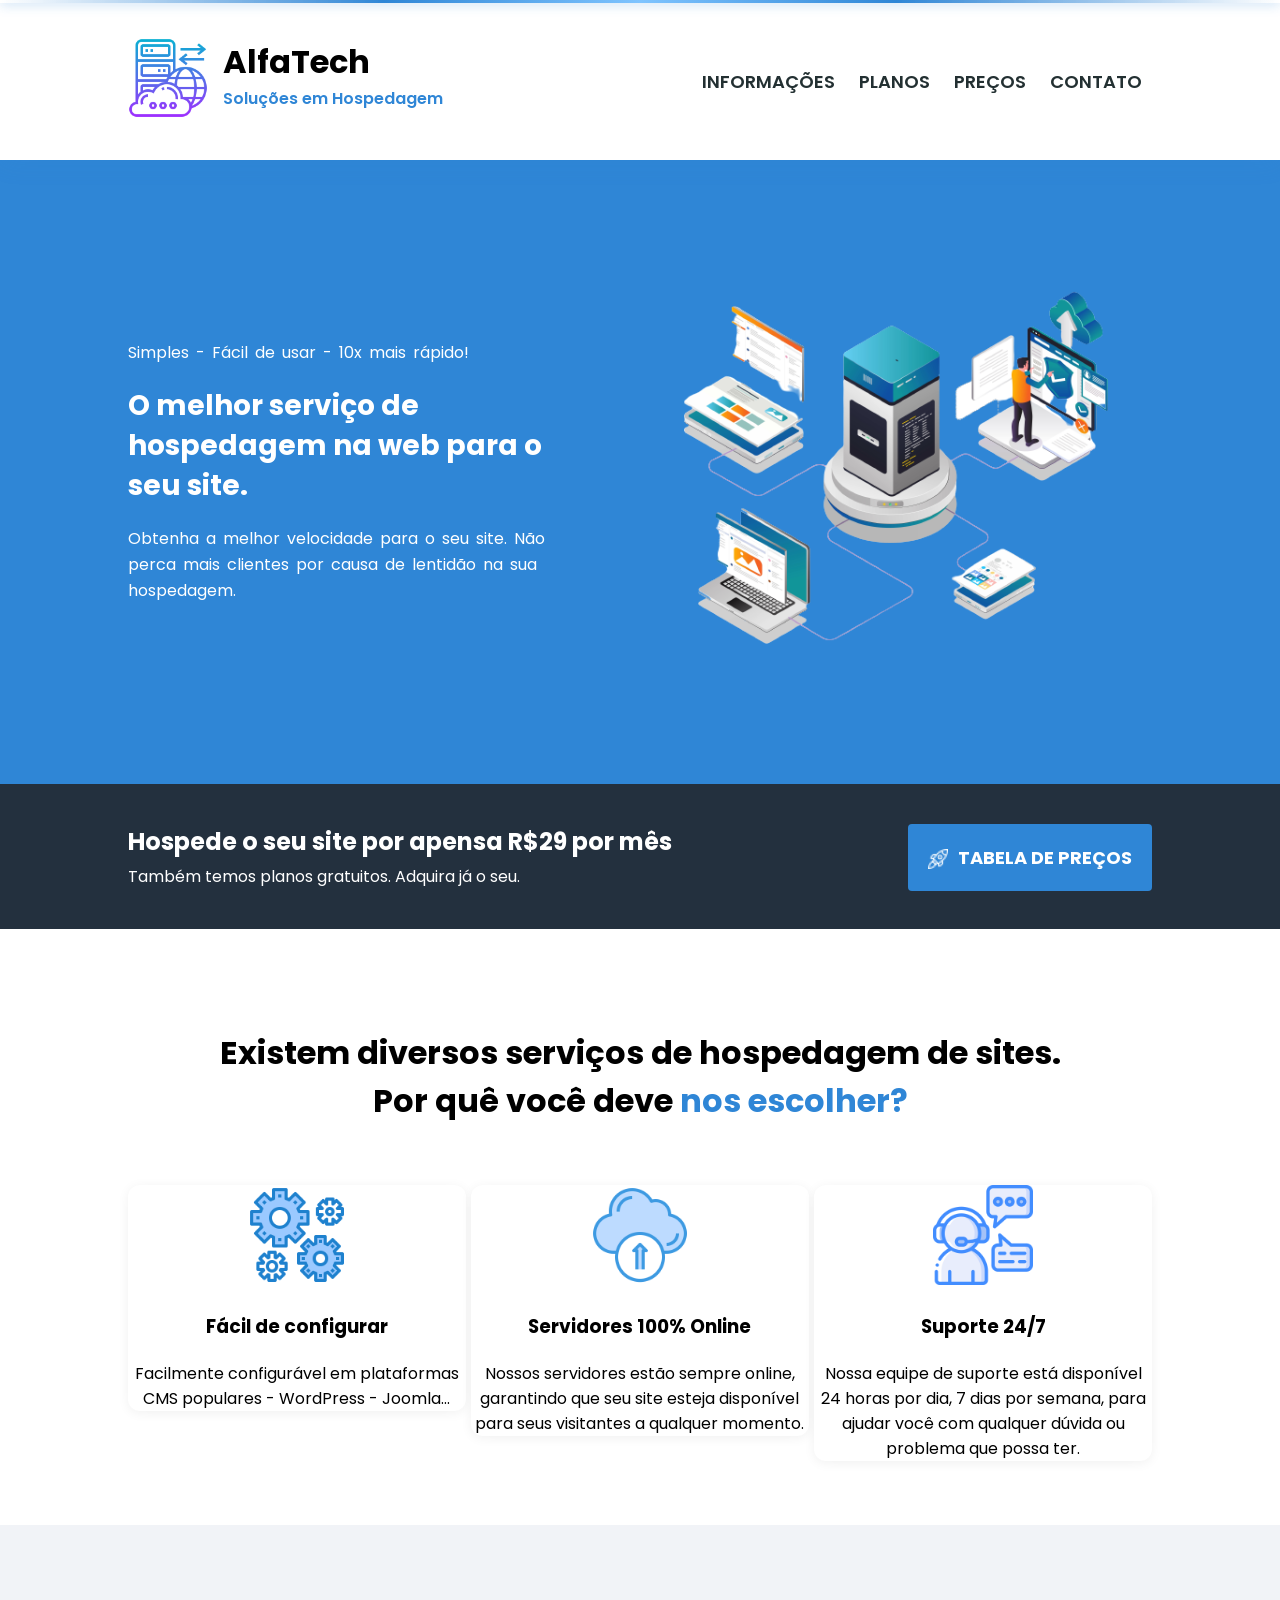
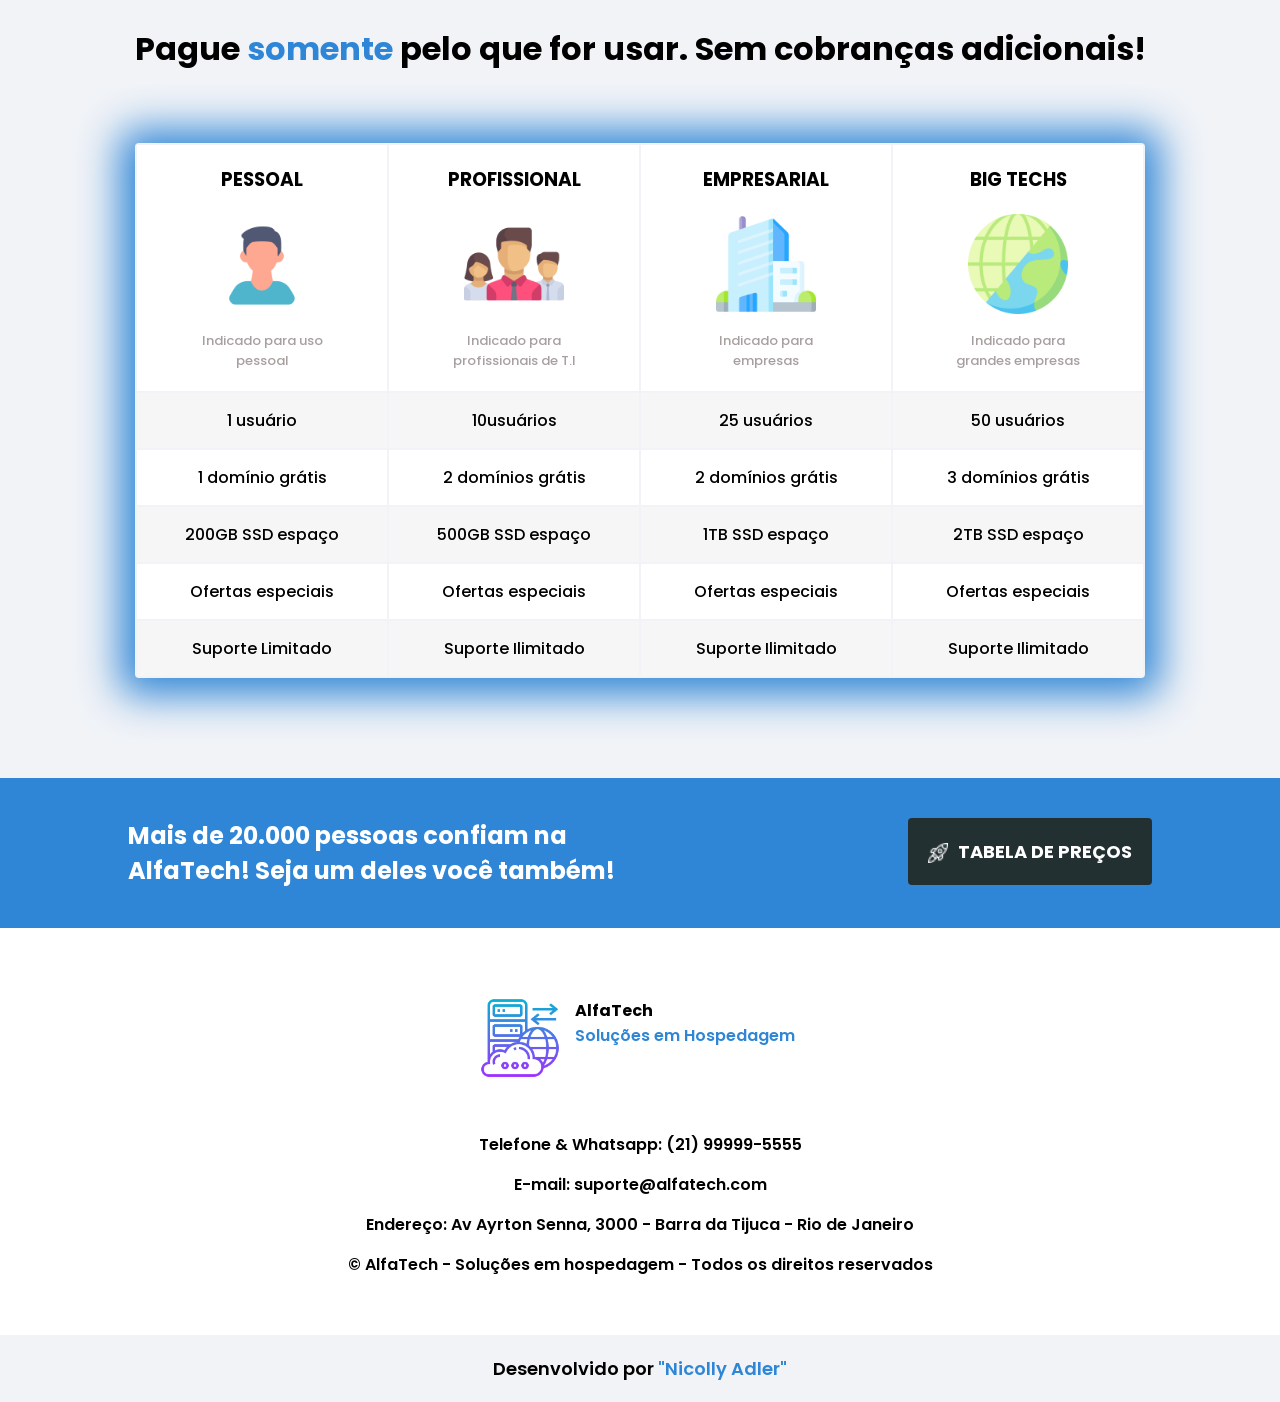
<file: index.html>
<!DOCTYPE html>
<html lang="pt-br">
    <head>
        <meta charset="UTF-8">
        <meta name="viewport" content="width=device-width, initial-scale=1.0">
        <link rel="preconnect" href="https://fonts.googleapis.com">
        <link rel="preconnect" href="https://fonts.gstatic.com" crossorigin>
        <link href="https://fonts.googleapis.com/css2?family=Poppins:wght@400;500;600;700;800;900&display=swap" rel="stylesheet">
        <link rel="stylesheet" href="css/home.css">
        <title>AlfaTech</title>
    </head>
    <body>
        <!-- Topo da página Home -->
         <div class="topo">
            <div class="container-topo limitar-secao">
                <div class="topo-logo">
                    <img src="img/logo-icone.png" alt="Logotipo">
                    <div>
                        <h1>AlfaTech</h1>
                        <p>Soluções em Hospedagem</p>
                    </div>
                </div>
                <div class="topo-links">
                    <a href="#informacoes">INFORMAÇÕES</a>
                    <a href="#planos">PLANOS</a>
                    <a href="tabeladeprecos.html">PREÇOS</a>
                    <a href="#contato">CONTATO</a>
                </div>
            </div>
         </div>
         <!-- Conteúdo principal -->
          <div class="secao-banner">
            <div class="container-banner limitar-secao">
                <div>
                <p>Simples - Fácil de usar - 10x mais rápido!</p>
                <h2>O melhor serviço de hospedagem na web para o seu site.</h2>
                <p>
                    Obtenha a melhor velocidade para o seu site. Não perca mais clientes por causa de lentidão na sua hospedagem.
                </p> 
              </div>             
              <img src="img/imagem-banner.png" alt="banner">
           </div>  
         </div>
         <!-- Seção primeiro anúncio -->
          <div class="secao-primeiro-anuncio">
            <div class="container-primeiro-anuncio limitar-secao">
                <div>
                    <h2>Hospede o seu site por apensa R$29 por mês</h2>
                    <p>
                        Também temos planos gratuitos. Adquira já o seu.
                    </p>
                </div>
                <a href="tabeladeprecos.html">
                    <img src="img/icone-foguete.png" alt="foguete">
                    <span>TABELA DE PREÇOS</span>
                </a>
            </div>
          </div>
            <!-- Seção informações -->
             <div id="informacoes" class="secao-informacoes">
                <h2>
                    Existem diversos serviços de hospedagem de sites. Por quê você deve <span>nos escolher?</span>
                </h2>
                <div class="container-informacoes limitar-secao">
                    <div>
                        <img src="img/icone-engrenagens.png" alt="ícone">
                        <h3>Fácil de configurar</h3>
                        <p>
                            Facilmente configurável em plataformas CMS populares - WordPress - Joomla...
                        </p>
                    </div>
                    <div class="card2">
                        <img src="img/cloud-icone.png" alt="ícone">
                        <h3>Servidores 100% Online</h3>
                        <p>
                            Nossos servidores estão sempre online, garantindo que seu site esteja disponível para seus visitantes a qualquer momento.
                        </p>
                    </div>
                    <div class="card3">
                        <img src="img/icone-suporte.png" alt="ícone">
                        <h3>Suporte 24/7</h3>
                        <p>
                            Nossa equipe de suporte está disponível 24 horas por dia, 7 dias por semana, para ajudar você com qualquer dúvida ou problema que possa ter.
                        </p>
                    </div>
                </div>
             </div>
             <!-- Seção Planos -->
              <div id="planos" class="secao-planos">
                <h2>Pague <span>somente</span> pelo que for usar. Sem cobranças adicionais!</h2>
                <table>
                    <thead>
                        <tr>
                            <th>
                                <h3>PESSOAL</h3>
                                <img src="img/pessoal-icone.png" alt="ícone">
                                <p>Indicado para uso pessoal</p>                               
                            </th>
                            <th>
                                <h3>PROFISSIONAL</h3>
                                <img src="img/equipe-icone.png" alt="ícone">
                                <p>Indicado para profissionais de T.I</p>
                            </th>
                            <th>
                                <h3>EMPRESARIAL</h3>
                                <img src="img/empresa-icone.png" alt="ícone">
                                <p>Indicado para empresas</p>
                            </th>
                            <th>
                                <h3>BIG TECHS</h3>
                                <img src="img/big-tech.png" alt="ícone">
                                <p>Indicado para grandes empresas</p>
                            </th>
                        </tr>
                    </thead>
                    <tbody>
                        <tr class="linha-impar">
                            <td>1 usuário</td>
                            <td>10usuários</td>
                            <td>25 usuários</td>
                            <td>50 usuários</td>
                        </tr>
                        <tr class="linha-par">
                            <td>1 domínio grátis</td>
                            <td>2 domínios grátis</td>
                            <td>2 domínios grátis</td>
                            <td>3 domínios grátis</td>
                        </tr>
                        <tr class="linha-impar">
                            <td>200GB SSD espaço</td>
                            <td>500GB SSD espaço</td>
                            <td>1TB SSD espaço</td>
                            <td>2TB SSD espaço</td>
                        </tr>
                        <tr class="linha-par">
                            <td>Ofertas especiais</td>
                            <td>Ofertas especiais</td>
                            <td>Ofertas especiais</td>
                            <td>Ofertas especiais</td>
                        </tr>
                        <tr class="linha-impar">
                            <td>Suporte Limitado</td>
                            <td>Suporte Ilimitado</td>
                            <td>Suporte Ilimitado</td>
                            <td>Suporte Ilimitado</td>
                        </tr>
                    </tbody>
                </table>
            </div>
        <!-- Seçao segundo anúncio -->
         <div class="secao-segundo-anuncio">
            <div class="container-segundo-anuncio limitar-secao">
                <h2>
                   Mais de 20.000 pessoas confiam na AlfaTech!
                   Seja um deles você também!
                </h2>
                <a href="tabeladeprecos.html">
                    <img src="img/icone-foguete.png" alt="foguete">
                    <span>TABELA DE PREÇOS</span>
                </a>
            </div>
         </div>
         <!-- Rodapé -->
          <div>
            <div class="rodape-logo">
                <img src="img/logo-icone.png">
                <div>
                    <h4>AlfaTech</h4>
                    <p>Soluções em Hospedagem</p>
                </div>
          </div>
          <div id="contato" class="container-contatos">
            <p>Telefone & Whatsapp: (21) 99999-5555</p>
            <p>E-mail: suporte@alfatech.com</p>
            <p>Endereço: Av Ayrton Senna, 3000 - Barra da Tijuca - Rio de Janeiro</p>
            <p>&copy; AlfaTech - Soluções em hospedagem - Todos os direitos reservados</p>
          </div>
          <div class="container-copyright">
            <p>Desenvolvido por <span>"Nicolly Adler"</span></p>
            </div>
          </div>
    </body>
</html>
</file>
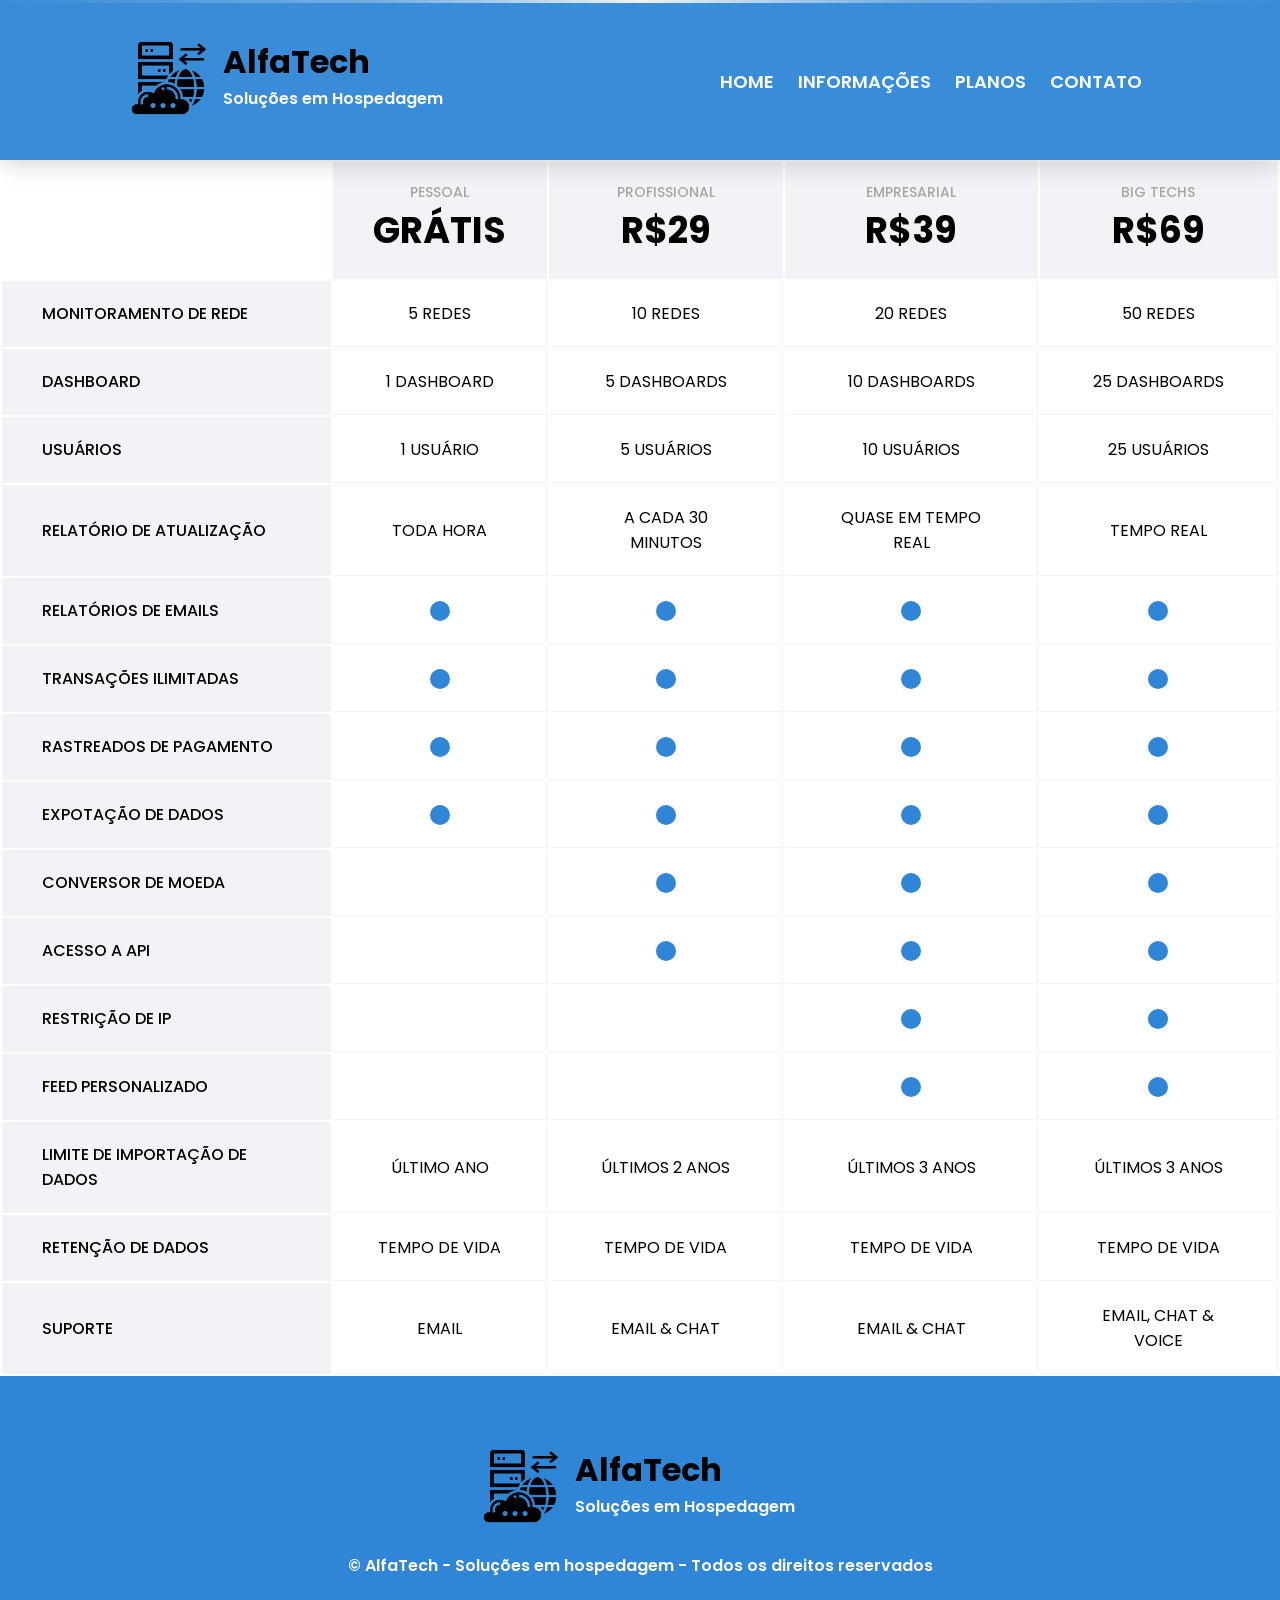
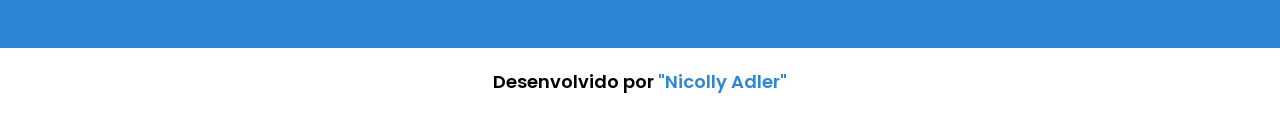
<file: tabeladeprecos.html>
<!DOCTYPE html>
<html lang="pt-br">
    <head>
        <meta charset="UTF-8">
        <meta name="viewport" content="width=device-width, initial-scale=1.0">
        <link rel="preconnect" href="https://fonts.googleapis.com">
        <link rel="preconnect" href="https://fonts.gstatic.com" crossorigin>
        <link href="https://fonts.googleapis.com/css2?family=Poppins:wght@400;500;600;700;800;900&display=swap" rel="stylesheet">
        <link rel="stylesheet" href="css/tabeladeprecos.css">
        <title>AlfaTech</title>
    </head>
    <body>
        <!-- Topo da página tabela de preços -->
         <div class="topo">
            <div class="container-topo limitar-secao">
                <div class="topo-logo">
                    <img src="img/logo-icone-escuro.png" alt="Logotipo">
                    <div>
                        <h1>AlfaTech</h1>
                        <p>Soluções em Hospedagem</p>
                    </div>
                </div>
                <div class="topo-links">
                    <a href="index.html">HOME</a>
                    <a href="index.html#informacoes">INFORMAÇÕES</a>
                    <a href="index.html#planos">PLANOS</a>
                    <a href="index.html#contato">CONTATO</a>
                </div>
            </div>  
         </div>
         <!-- Seção conteúdo princicpal -->
          <table>
            <thead>
                <tr>
                    <th class="celula-escondida"></th>
                    <th class="celula-cabeçalho">
                       <p>PESSOAL</p>
                       <h2>GRÁTIS</h2>
                    </th>
                    <th class="celula-cabeçalho">
                        <p>PROFISSIONAL</p>
                        <h2>R$29</h2>
                    </th>
                    <th class="celula-cabeçalho">
                        <p>EMPRESARIAL</p>
                        <h2>R$39</h2>
                    </th>
                    <th class="celula-cabeçalho">
                        <p>BIG TECHS</p>
                        <h2>R$69</h2>
                    </th>
                </tr>
            </thead>
            <tbody>
                <tr>
                    <td class="primeira-celula">MONITORAMENTO DE REDE</td>
                    <td>5 REDES</td>
                    <td>10 REDES</td>
                    <td>20 REDES</td>
                    <td>50 REDES</td>
                </tr>
                <tr>
                    <td class="primeira-celula">DASHBOARD</td>
                    <td>1 DASHBOARD</td>
                    <td>5 DASHBOARDS</td>
                    <td>10 DASHBOARDS</td>
                    <td>25 DASHBOARDS</td>   
                </tr>
                <tr>
                    <td class="primeira-celula">USUÁRIOS</td>
                    <td>1 USUÁRIO</td>
                    <td>5 USUÁRIOS</td>
                    <td>10 USUÁRIOS</td>
                    <td>25 USUÁRIOS</td>
                </tr>
                <tr>
                    <td class="primeira-celula">RELATÓRIO DE ATUALIZAÇÃO</td>
                    <td>TODA HORA</td>
                    <td>A CADA 30 MINUTOS</td>
                    <td>QUASE EM TEMPO REAL</td>
                    <td>TEMPO REAL</td>
                </tr>
                <tr>
                    <td class="primeira-celula">RELATÓRIOS DE EMAILS</td>
                    <td>
                        <div class="marcador-azul"></div>
                    </td>
                    <td>
                        <div class="marcador-azul"></div>
                    </td>
                    <td>
                        <div class="marcador-azul"></div>
                    </td>
                    <td>
                        <div class="marcador-azul"></div>
                    </td>
                </tr>
                <tr>
                    <td class="primeira-celula">TRANSAÇÕES ILIMITADAS</td>
                    <td>
                        <div class="marcador-azul"></div>
                    </td>
                    <td>
                        <div class="marcador-azul"></div>
                    </td>
                    <td>
                        <div class="marcador-azul"></div>
                    </td>
                    <td>
                        <div class="marcador-azul"></div>
                    </td>
                </tr>
                <tr>
                    <td class="primeira-celula">RASTREADOS DE PAGAMENTO</td>
                    <td>
                        <div class="marcador-azul"></div>
                    </td>
                    <td>
                        <div class="marcador-azul"></div>
                    </td>
                    <td>
                        <div class="marcador-azul"></div>
                    </td>
                    <td>
                        <div class="marcador-azul"></div>
                    </td>
                </tr>
                <tr>
                    <td class="primeira-celula">EXPOTAÇÃO DE DADOS</td>
                    <td>
                        <div class="marcador-azul"></div>
                    </td>
                    <td>
                        <div class="marcador-azul"></div>
                    </td>
                    <td>
                        <div class="marcador-azul"></div>
                    </td>
                    <td>
                        <div class="marcador-azul"></div>
                    </td>
                </tr>
                <tr>
                    <td class="primeira-celula">CONVERSOR DE MOEDA</td>
                    <td></td>
                    <td>
                        <div class="marcador-azul"></div>
                    </td>
                    <td>
                        <div class="marcador-azul"></div>
                    </td>
                    <td>
                        <div class="marcador-azul"></div>
                    </td>
                </tr>
                <tr>
                    <td class="primeira-celula">ACESSO A API</td>
                    <td></td>
                    <td>
                        <div class="marcador-azul"></div>
                    </td>
                    <td>
                        <div class="marcador-azul"></div>
                    </td>
                    <td>
                        <div class="marcador-azul"></div>
                    </td>
                </tr>
                <tr>
                    <td class="primeira-celula">RESTRIÇÃO DE IP</td>
                    <td></td>
                    <td></td>
                    <td>
                        <div class="marcador-azul"></div>
                    </td>
                    <td>
                        <div class="marcador-azul"></div>
                    </td>
                </tr>
                <tr>
                    <td class="primeira-celula">FEED PERSONALIZADO</td>
                    <td></td>
                    <td></td>
                    <td>
                        <div class="marcador-azul"></div>
                    </td>
                    <td>
                        <div class="marcador-azul"></div>
                    </td>
                </tr>
                <tr>
                    <td class="primeira-celula">LIMITE DE IMPORTAÇÃO DE DADOS</td>
                    <td>ÚLTIMO ANO</td>
                    <td>ÚLTIMOS 2 ANOS</td>
                    <td>ÚLTIMOS 3 ANOS</td>
                    <td>ÚLTIMOS 3 ANOS</td>
                </tr>
                <tr>
                    <td class="primeira-celula">RETENÇÃO DE DADOS</td>
                    <td>TEMPO DE VIDA</td>
                    <td>TEMPO DE VIDA</td>
                    <td>TEMPO DE VIDA</td>
                    <td>TEMPO DE VIDA</td>
                </tr>
                <tr>
                    <td class="primeira-celula">SUPORTE</td>
                    <td>EMAIL</td>
                    <td>EMAIL & CHAT</td>
                    <td>EMAIL & CHAT</td>
                    <td>EMAIL, CHAT & VOICE</td>
                </tr>
            </tbody>
          </table>
          <!-- Rodapé -->
           <div class="rodape">
            <div class="rodape-logo">
                <img src="img/logo-icone-escuro.png">
                <div>
                    <h1>AlfaTech</h1>
                    <p>Soluções em Hospedagem</p>
                </div>
            </div>
            <p class="paragrafo-rodape">&copy; AlfaTech - Soluções em hospedagem - Todos os direitos reservados</p>
            <div class="container-copyright">
                <p>Desenvolvido por <span>"Nicolly Adler"</span></p>
            </div>
           </div>
    </body>
</html>
</file>
<file: css/home.css>
/* Estilos globais */
* {
    margin: 0;
    padding: 0;
    box-sizing: border-box;
    font-family: 'Poppins', sans-serif;
}

/* Faz os links âncora (#informacoes, #planos, #contato) rolarem suavemente */
html {
    scroll-behavior: smooth;
}

/* ─── TRANSIÇÃO ENTRE PÁGINAS (CSS puro, sem JavaScript) ───────────────────
   A View Transitions API do navegador intercepta automaticamente qualquer
   navegação entre páginas e aplica as animações definidas abaixo.
   Suporte: Chrome 126+, Edge 126+.
   ─────────────────────────────────────────────────────────────────────────── */

/* Ativa as transições automáticas ao clicar em qualquer link da página */
@view-transition {
    navigation: auto;
}

/* Página ATUAL (que vai sair): desliza para a esquerda e desaparece */
::view-transition-old(root) {
    animation: pagina-sair 0.45s cubic-bezier(0.77, 0, 0.18, 1) both;
}

/* Nova página (que vai entrar): varre da direita para o centro */
::view-transition-new(root) {
    animation: pagina-entrar 0.45s cubic-bezier(0.77, 0, 0.18, 1) both;
}

/* Corta a tela progressivamente da direita — efeito de scan saindo */
@keyframes pagina-sair {
    from { clip-path: inset(0 0% 0 0);    opacity: 1;   }
    to   { clip-path: inset(0 100% 0 0);  opacity: 0.3; }
}

/* Revela a tela progressivamente da esquerda — efeito de scan entrando */
@keyframes pagina-entrar {
    from { clip-path: inset(0 0 0 100%);  opacity: 0.3; }
    to   { clip-path: inset(0 0 0 0%);    opacity: 1;   }
}

.limitar-secao {
    width: 100%;
    max-width: 1024px;
    margin: 0 auto;
}


/* Topo da página */
.container-topo {
    position: relative;
    padding: 35px 0px;
}

.topo-logo {
    position: relative;
}

.topo-logo img {
   width: 80px;
}

.topo-logo div {
    position: absolute;
    top: 0;
    left:95px;
}

.topo-logo p {
    font-weight: 600;
    color: #2f86d6;
}

.topo-links {
    position: absolute;
    top: 65px;
    right: 0;
}

.topo-links a {
    font-size: 18px;
    color: #233032;
    text-decoration: none;
    padding: 0px 10px;
    font-weight: 600;
    /* Necessário para posicionar a linha animada do hover */
    position: relative;
    /* Suaviza a mudança de cor ao passar o mouse */
    transition: color 0.3s ease;
}

/* Banner da página */
.secao-banner {
    background-color: #2f86d6;
}

.container-banner {
    position: relative;
    padding: 180px 0px;
}

.container-banner div{
    color: #fff;
    width: 470px;
}

.container-banner div p {
    font-size: 16px;
    line-height: 26px;
    word-spacing: 3px;
}

.container-banner div h2 {
    font-size: 28px;
    margin: 20px 0px;
    line-height: 40px;
}

.container-banner img {
    width: 50%;
    position: absolute;
    top: 100px;
    right: 0;
}

/* Primeiro anúncio */
.secao-primeiro-anuncio {
     background-color: #23303e;
    color: #fff;
}

.container-primeiro-anuncio {
    position: relative;
    padding: 40px 0px;
}

.container-primeiro-anuncio div {
    width: 600px;
}

.container-primeiro-anuncio div h2 {
    margin-bottom: 5px;
}

.container-primeiro-anuncio a {
    position:absolute;
    top: 40px;
    right: 0;
    font-size: 18px;
    color: #fff;
    text-decoration: none;
    font-weight: 700;
    padding: 20px;
    border-radius: 4px;
    background-color: #2f86d6;
    text-align: center;
    cursor: pointer;
}

.container-primeiro-anuncio a img {
    position: absolute;
    top: 25px;
    left: 0;
    width: 20px;
    margin-left: 20px;
}

.container-primeiro-anuncio a span {
    margin-left: 30px;
}

/* Seção informações */

.secao-informacoes {
    padding: 100px 0px;
    text-align: center;
}

.secao-informacoes h2 {
    width: 900px;
    font-size: 32px;
    margin:0px auto 60px;
}

.secao-informacoes h2 span {
    color: #2f86d6;
}

.container-informacoes {
    position: relative;
    height: 240px;
}

.container-informacoes div {
    position: absolute;
    width: 33%;
    top: 0;
    border-radius: 12px;
    background: #fff;
    /* Sombra discreta no estado normal para os cards se destacarem do fundo */
    box-shadow: 0 2px 12px rgba(0, 0, 0, 0.06);
    /* Anima o levitar e a sombra azul no hover */
    transition: transform 0.35s ease, box-shadow 0.35s ease;
}

.container-informacoes div img {
    width: 100px;
}

.card2 {
    left: 343px;
}

.card3 {
    right: 0;
}

.container-informacoes div h3 {
    margin: 20px;
}

/* Seção planos */
.secao-planos {
    padding: 100px 0px;
    background-color: #f1f3f7;
}

.secao-planos h2 {
    text-align: center;
    margin-bottom: 70px;
    font-size: 32px;
}

.secao-planos h2 span {
    color: #2f86d6;
}

table {
    border-radius: 4px;
    margin: auto;
    box-shadow: 0px 2px 40px 15px rgba(47,134,214,1);
}

table thead th {
    text-align: center;
    padding: 20px 0px;
    background-color: #fff;
}

table thead th h3 {
    margin-bottom: 20px;
}

table thead th img {
    width: 100px;
    margin: auto;
}

table thead th p {
    max-width: 150px;
    margin: auto;
    padding-top: 10px;
    font-size: 13px;
    font-weight: 500;
    color: #a89f9f;
}

table tbody td {
    text-align: center;
    padding: 15px;
    width: 250px;
    max-width: 1024px;
    font-weight: 500;
    /* Permite que a cor de fundo mude suavemente no hover da linha */
    transition: background-color 0.2s ease;
}

.linha-impar {
    background-color: #f6f6f6;
}

.linha-par {
    background-color: #fff;
}

/* Seção segundo anúncio */
.secao-segundo-anuncio {
    background-color: #2f86d6;
}

.container-segundo-anuncio {
    position: relative;
    padding: 40px 0px;
}

.container-segundo-anuncio h2 {
    color: #fff;
    width: 550px;
}

.container-segundo-anuncio a {
    position:absolute;
    top: 40px;
    right: 0;
    font-size: 18px;
    color: #fff;
    text-decoration: none;
    font-weight: 700;
    padding: 20px;
    border-radius: 4px;
    background-color: #233032;
    text-align: center;
    cursor: pointer;
}

.container-segundo-anuncio a img {
    position: absolute;
    top: 25px;
    left: 0;
    width: 20px;
    margin-left: 20px;
}

.container-segundo-anuncio a span {
    margin-left: 30px;
}

/* Rodapé */
.rodape-logo {
    width: 320px;
    position: relative;
    margin: 70px auto 40px;
}

.rodape-logo img {
    width: 80px;
}

.rodape-logo div {
    position: absolute;
    top: 0;
    left:95px;
}

.rodape-logo p {
    font-weight: 600;
    color: #2f86d6;
}

.container-contatos {
    text-align: center;
    margin-bottom: 50px;
    line-height: 40px;
    font-size: 16px;
    font-weight: 600;
}

.container-copyright {
    font-size: 18px;
    text-align: center;
    font-weight: 600;
    padding: 20px 0px;
    background-color: #f1f3f7;
}

.container-copyright span {
    color: #2f86d6;
}


/* ════════════════════════════════════════════════════════════
   MELHORIAS VISUAIS — Efeitos tecnológicos
   ════════════════════════════════════════════════════════════ */

/* ── 1. HEADER FIXO COM VIDRO (glassmorphism) ───────────────
   Fica preso no topo ao rolar a página. O fundo semi-transparente
   com desfoque (backdrop-filter) cria o visual de painel tech. */
.topo {
    position: sticky;
    top: 0;
    z-index: 100;
    background: rgba(255, 255, 255, 0.88);
    backdrop-filter: blur(14px);
    -webkit-backdrop-filter: blur(14px); /* compatibilidade Safari */
    box-shadow: 0 2px 24px rgba(47, 134, 214, 0.12);
}

/* ── 2. LINHA DE NEON NO TOPO DO HEADER ─────────────────────
   Faixa fina com gradiente azul que imita bordas luminosas
   de dashboards e interfaces de ficção científica. */
.topo::before {
    content: '';
    display: block;
    height: 3px;
    background: linear-gradient(
        90deg,
        transparent 0%,
        #2f86d6    30%,
        #7fc4ff    50%,
        #2f86d6    70%,
        transparent 100%
    );
    box-shadow: 0 0 12px rgba(47, 134, 214, 0.6);
}

/* ── 3. LINHA ANIMADA NOS LINKS DO MENU (hover) ─────────────
   Pseudo-elemento invisível que cresce da esquerda para a direita
   ao passar o mouse — efeito de sublinhado que se "desenha". */
.topo-links a::after {
    content: '';
    position: absolute;
    bottom: -6px;
    left: 10px;
    width: calc(100% - 20px); /* desconta o padding dos dois lados */
    height: 2px;
    background: #2f86d6;
    /* Começa comprimido (invisível) */
    transform: scaleX(0);
    transform-origin: left;
    transition: transform 0.35s cubic-bezier(0.77, 0, 0.18, 1);
}

/* Cor azul no texto do link ao passar o mouse */
.topo-links a:hover {
    color: #2f86d6;
}

/* Expande a linha até 100% da largura */
.topo-links a:hover::after {
    transform: scaleX(1);
}

/* ── 4. CARDS DE INFORMAÇÃO — EFEITO DE LEVITAR ─────────────
   O card sobe 10px e ganha sombra azul suave no hover,
   criando sensação de profundidade na página. */
.container-informacoes div:hover {
    transform: translateY(-10px);
    box-shadow: 0 20px 50px rgba(47, 134, 214, 0.22);
}

/* ── 5. BOTÕES CTA — PULSO DE NEON ──────────────────────────
   A sombra azul expande e retrai em loop, como um sinal
   de radar ou botão de interface de controle. */
@keyframes glow-pulse {
    0%, 100% { box-shadow: 0 4px 15px rgba(47, 134, 214, 0.45); }
    50%       { box-shadow: 0 4px 35px rgba(47, 134, 214, 0.9),
                            0 0  60px rgba(47, 134, 214, 0.25); }
}

.container-primeiro-anuncio a,
.container-segundo-anuncio a {
    animation: glow-pulse 2.5s ease-in-out infinite;
    transition: transform 0.25s ease;
}

/* Leve aumento e elevação do botão ao passar o mouse */
.container-primeiro-anuncio a:hover,
.container-segundo-anuncio a:hover {
    transform: scale(1.06) translateY(-3px);
}

/* ── 6. TABELA — DESTAQUE AZUL NA LINHA AO HOVER ────────────
   Ao passar o mouse em qualquer linha, todas as células
   ficam com um fundo azul translúcido — facilita a leitura. */
table tbody tr:hover td {
    background-color: rgba(47, 134, 214, 0.1);
}
</file>
<file: css/tabeladeprecos.css>
/* Estilos Globais */
* {
    margin: 0;
    padding: 0;
    box-sizing: border-box;
    font-family: 'Poppins', sans-serif;
}

/* Faz os links âncora rolarem suavemente (útil ao voltar para home.html#secao) */
html {
    scroll-behavior: smooth;
}

/* ─── TRANSIÇÃO ENTRE PÁGINAS (CSS puro, sem JavaScript) ───────────────────
   Mesma configuração da home — as animações se aplicam nos dois sentidos:
   home → tabela de preços  e  tabela de preços → home.
   ─────────────────────────────────────────────────────────────────────────── */

/* Ativa as transições automáticas ao clicar em qualquer link da página */
@view-transition {
    navigation: auto;
}

/* Página ATUAL (que vai sair): desliza para a esquerda e desaparece */
::view-transition-old(root) {
    animation: pagina-sair 0.45s cubic-bezier(0.77, 0, 0.18, 1) both;
}

/* Nova página (que vai entrar): varre da direita para o centro */
::view-transition-new(root) {
    animation: pagina-entrar 0.45s cubic-bezier(0.77, 0, 0.18, 1) both;
}

/* Corta a tela progressivamente da direita — efeito de scan saindo */
@keyframes pagina-sair {
    from { clip-path: inset(0 0% 0 0);    opacity: 1;   }
    to   { clip-path: inset(0 100% 0 0);  opacity: 0.3; }
}

/* Revela a tela progressivamente da esquerda — efeito de scan entrando */
@keyframes pagina-entrar {
    from { clip-path: inset(0 0 0 100%);  opacity: 0.3; }
    to   { clip-path: inset(0 0 0 0%);    opacity: 1;   }
}

.limitar-secao {
    width: 100%;
    max-width: 1024px;
    margin: 0 auto;
}

/* Topo da página */
.topo {
    /* Fundo azul semi-transparente com desfoque — glassmorphism no header azul */
    background-color: rgba(47, 134, 214, 0.95);
    backdrop-filter: blur(14px);
    -webkit-backdrop-filter: blur(14px); /* compatibilidade Safari */
    /* Fica preso no topo ao rolar a página */
    position: sticky;
    top: 0;
    z-index: 100;
    box-shadow: 0 2px 24px rgba(0, 0, 0, 0.2);
}

.container-topo {
    position: relative;
    padding: 35px 0px;
}

.topo-logo {
    position: relative;
}

.topo-logo img {
   width: 80px;
}

.topo-logo div {
    position: absolute;
    top: 0;
    left:95px;
}

.topo-links {
    position: absolute;
    top: 65px;
    right: 0;
}

.topo-logo p {
    font-weight: 600;
    color: #fff;
}

.topo-links a {
    font-size: 18px;
    color: #fff;
    text-decoration: none;
    padding: 10px;
    font-weight: 600;
    /* Necessário para posicionar a linha animada do hover */
    position: relative;
    transition: opacity 0.3s ease;
}

/* Seção conteúdo principal */
.conteudo-principal {
    padding: 100px 0px;
}

.conteudo-principal table {
   margin: auto;
}

.celula-escondida {
    visibility: hidden;
}

.celula-cabeçalho {
   text-align: center;
   padding: 20px 40px;
   border-bottom: 1px solid #f1f3f7;
   border-right: 1px solid #f1f3f7;
   background-color: #f1f3f7;
}

.celula-cabeçalho p {
    font-size: 14px;
    font-weight: 500;
    color: #a8a4a4;
}

.celula-cabeçalho h2 {
    font-size: 36px;
}

table tbody td {
    text-align: center;
    padding: 20px 40px;
    border-bottom: 1px solid #f1f3f7;
    border-right: 1px solid #f1f3f7;
    /* Permite que a cor de fundo mude suavemente no hover da linha */
    transition: background-color 0.2s ease;
}

.primeira-celula {
    background-color: #f1f3f7;
    font-weight: 500;
    text-align: left;
}

.marcador-azul {
    width: 20px;
    height: 20px;
    background-color: #2f86d6;
    border-radius: 100px;
    margin: auto;
}

/* Rodapé */
.rodape {
    background-color: #2f86d6;
    padding-top: 70px;
}

.rodape-logo {
    position: relative;
    width: 320px;
    margin: auto;
}

.rodape-logo img {
    width: 80px;
}

.rodape-logo div {
    position: absolute;
    top: 0;
    left: 95px;
}

.rodape-logo p {
    text-align: center;
    font-size: 16px;
    font-weight: 600;
    color: #fff;
}

.paragrafo-rodape {
    text-align: center;
    font-size: 16px;
    color: #fff;
    margin: 20px 0 70px;
    font-weight: 600;
}

.container-copyright {
    background-color: #fff;
    text-align: center;
    font-weight: 600;
    width: 100%;
    font-size: 18px;
    padding: 20px 0px;
}

.container-copyright span {
    color: #2f86d6;
}


/* ════════════════════════════════════════════════════════════
   MELHORIAS VISUAIS — Efeitos tecnológicos
   ════════════════════════════════════════════════════════════ */

/* ── 1. LINHA DE NEON NO TOPO DO HEADER ─────────────────────
   Faixa branca luminosa no topo — versão clara sobre o fundo azul. */
.topo::before {
    content: '';
    display: block;
    height: 3px;
    background: linear-gradient(
        90deg,
        transparent           0%,
        rgba(255,255,255,0.3) 30%,
        rgba(255,255,255,0.9) 50%,
        rgba(255,255,255,0.3) 70%,
        transparent           100%
    );
}

/* ── 2. LINHA ANIMADA NOS LINKS DO MENU (hover) ─────────────
   Mesma lógica da home, mas a linha é branca
   pois o fundo do header é azul. */
.topo-links a::after {
    content: '';
    position: absolute;
    bottom: 2px;
    left: 10px;
    width: calc(100% - 20px);
    height: 2px;
    background: #fff;
    transform: scaleX(0);
    transform-origin: left;
    transition: transform 0.35s cubic-bezier(0.77, 0, 0.18, 1);
}

/* Leve transparência no texto ao passar o mouse */
.topo-links a:hover {
    opacity: 0.8;
}

/* Expande a linha branca */
.topo-links a:hover::after {
    transform: scaleX(1);
}

/* ── 3. TABELA — DESTAQUE AZUL NA LINHA AO HOVER ────────────
   Toque de azul suave em todas as células da linha focada. */
table tbody tr:hover td {
    background-color: rgba(47, 134, 214, 0.08);
}
</file>
